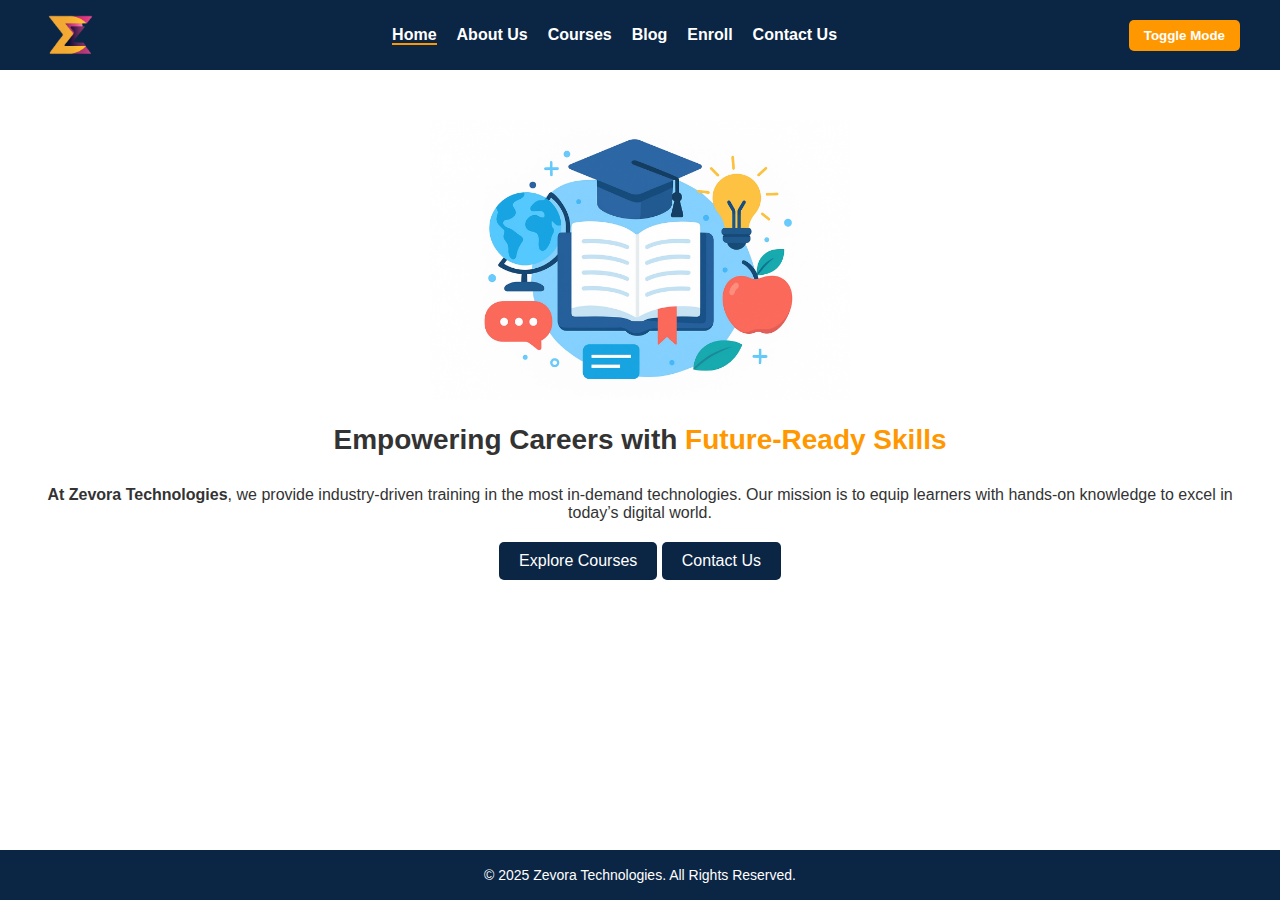
<file: index.html>
<!DOCTYPE html>
<html lang="en">
<head>
  <meta charset="UTF-8">
  <meta name="viewport" content="width=device-width, initial-scale=1.0">
  <title>Zevora Technologies - Home</title>
  <link rel="stylesheet" href="style.css">
  <script src="script.js" defer></script>
</head>
<body>
  <header class="navbar">
    <div class="navbar-container">
      <img src="images/logo.png" alt="Zevora Logo" class="logo">
      <ul>
        <li><a href="index.html" class="active">Home</a></li>
        <li><a href="about.html">About Us</a></li>
        <li><a href="courses.html">Courses</a></li>
        <li><a href="blog.html">Blog</a></li>
        <li><a href="enroll.html">Enroll</a></li>
        <li><a href="contact.html">Contact Us</a></li>
      </ul>
      <button id="darkToggle">Toggle Mode</button>
    </div>
  </header>

  <main class="main-content">
    <section class="hero">
      <img src="images/education-banner.png" alt="Education Banner" class="hero-img">
      <h1 class="headline">Empowering Careers with <span>Future-Ready Skills</span></h1>
      <p><strong>At Zevora Technologies</strong>, we provide industry-driven training in the most in-demand technologies. Our mission is to equip learners with hands-on knowledge to excel in today’s digital world.</p>
      <div class="hero-buttons">
        <a href="courses.html" class="btn">Explore Courses</a>
        <a href="contact.html" class="btn">Contact Us</a>
      </div>
    </section>
  </main>

  <footer>
    <div class="footer-container">
      <p>© 2025 Zevora Technologies. All Rights Reserved.</p>
    </div>
  </footer>
</body>
</html>
</file>
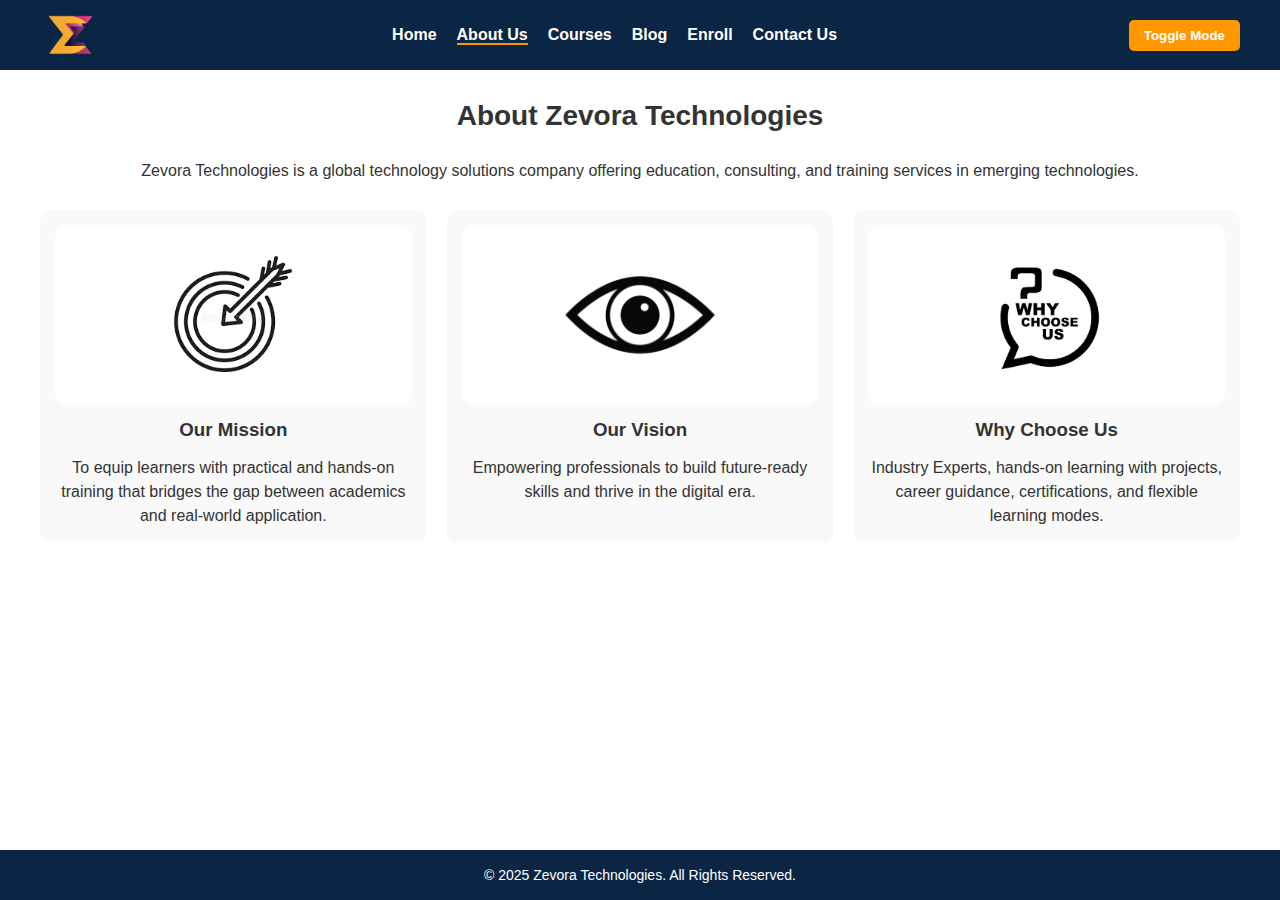
<file: about.html>
<!DOCTYPE html>
<html lang="en">
<head>
  <meta charset="UTF-8">
  <meta name="viewport" content="width=device-width, initial-scale=1.0">
  <title>About Us - Zevora Technologies</title>
  <link rel="stylesheet" href="style.css">
  <script src="script.js" defer></script>
</head>
<body style="overflow:hidden;"> <!-- remove scroll -->
  <header class="navbar">
    <div class="navbar-container">
      <img src="images/logo.png" alt="Zevora Logo" class="logo">
      <ul>
        <li><a href="index.html">Home</a></li>
        <li><a href="about.html" class="active">About Us</a></li>
        <li><a href="courses.html">Courses</a></li>
        <li><a href="blog.html">Blog</a></li>
        <li><a href="enroll.html">Enroll</a></li>
        <li><a href="contact.html">Contact Us</a></li>
      </ul>
      <button id="darkToggle">Toggle Mode</button>
    </div>
  </header>

  <section class="about main-content">
    <h1>About Zevora Technologies</h1>
    <p>Zevora Technologies is a global technology solutions company offering education, consulting, and training services in emerging technologies.</p>

    <div class="about-blocks">
      <div class="about-card">
        <img src="images/about1.jpg" alt="Mission">
        <h3>Our Mission</h3>
        <p>To equip learners with practical and hands-on training that bridges the gap between academics and real-world application.</p>
      </div>
      <div class="about-card">
        <img src="images/about2.jpg" alt="Vision">
        <h3>Our Vision</h3>
        <p>Empowering professionals to build future-ready skills and thrive in the digital era.</p>
      </div>
      <div class="about-card">
        <img src="images/about3.jpg" alt="Why Choose Us">
        <h3>Why Choose Us</h3>
        <p>Industry Experts, hands-on learning with projects, career guidance, certifications, and flexible learning modes.</p>
      </div>
    </div>
  </section>

  <footer>
    <div class="footer-container">
      <p>© 2025 Zevora Technologies. All Rights Reserved.</p>
    </div>
  </footer>
</body>
</html>
</file>
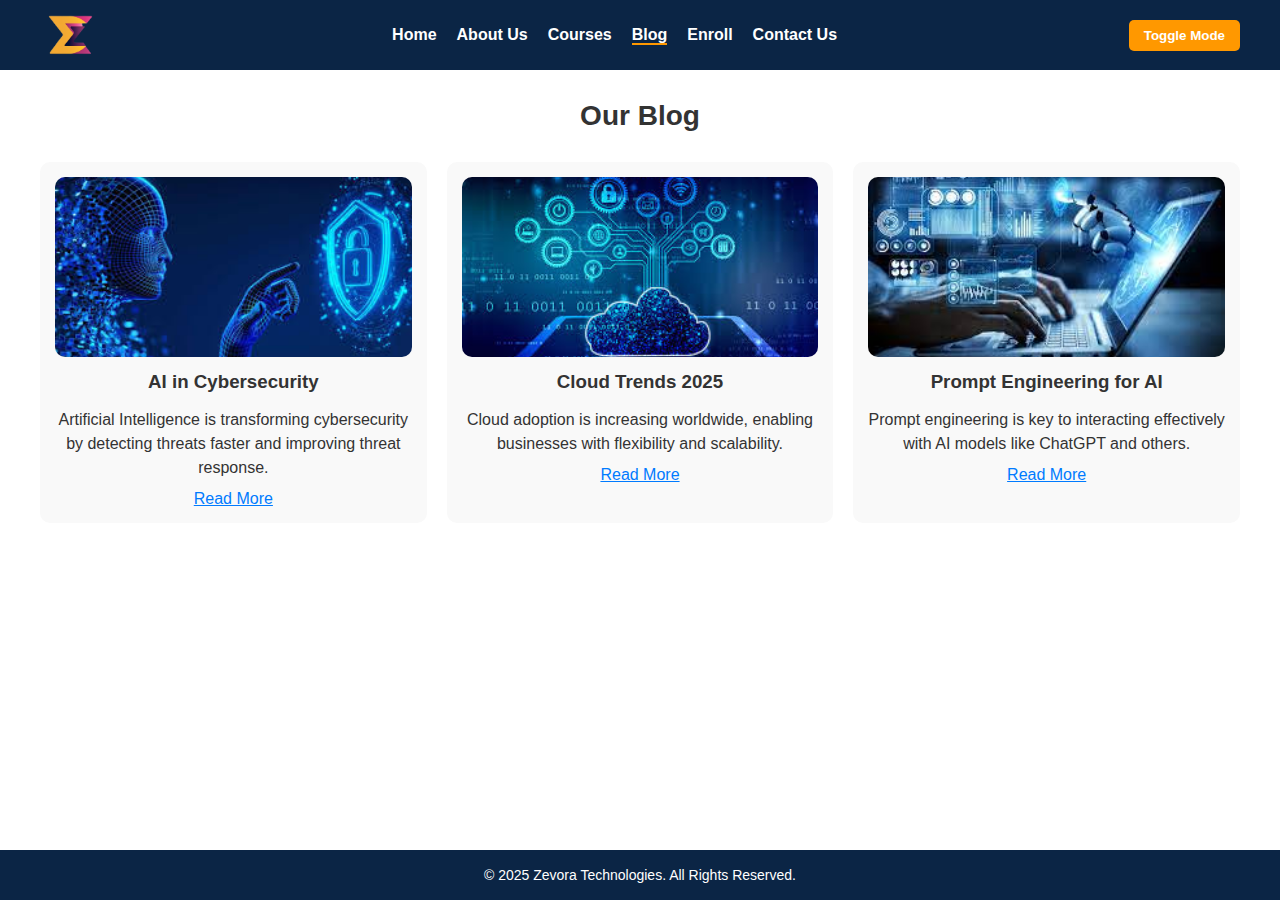
<file: blog.html>
<!DOCTYPE html>
<html lang="en">
<head>
  <meta charset="UTF-8">
  <meta name="viewport" content="width=device-width, initial-scale=1.0">
  <title>Blog - Zevora Technologies</title>
  <link rel="stylesheet" href="style.css">
  <script src="script.js" defer></script>
</head>
<body>
  <header class="navbar">
    <div class="navbar-container">
      <img src="images/logo.png" alt="Zevora Logo" class="logo">
      <ul>
        <li><a href="index.html">Home</a></li>
        <li><a href="about.html">About Us</a></li>
        <li><a href="courses.html">Courses</a></li>
        <li><a href="blog.html" class="active">Blog</a></li>
        <li><a href="enroll.html">Enroll</a></li>
        <li><a href="contact.html">Contact Us</a></li>
      </ul>
      <button id="darkToggle">Toggle Mode</button>
    </div>
  </header>

  <main class="main-content">
    <h1>Our Blog</h1>
    <div class="blog-list">

      <div class="blog-card">
        <img src="images/blog1.jpg" alt="AI in Cybersecurity">
        <h3>AI in Cybersecurity</h3>
        <p>Artificial Intelligence is transforming cybersecurity by detecting threats faster and improving threat response.</p>
        <p class="hidden">With AI-driven threat intelligence, companies can predict, prevent, and respond to cyberattacks in real time, enhancing overall security posture and reducing risk.</p>
        <span class="readmore">Read More</span>
      </div>

      <div class="blog-card">
        <img src="images/blog2.jpg" alt="Cloud Trends 2025">
        <h3>Cloud Trends 2025</h3>
        <p>Cloud adoption is increasing worldwide, enabling businesses with flexibility and scalability.</p>
        <p class="hidden">Hybrid cloud and multi-cloud solutions are expected to dominate as companies seek resilience, efficiency, and cost optimization in their IT infrastructure. Organizations are also adopting serverless and edge computing for faster operations.</p>
        <span class="readmore">Read More</span>
      </div>

      <div class="blog-card">
        <img src="images/blog3.jpg" alt="Prompt Engineering">
        <h3>Prompt Engineering for AI</h3>
        <p>Prompt engineering is key to interacting effectively with AI models like ChatGPT and others.</p>
        <p class="hidden">Learning structured prompt design allows developers and businesses to get accurate outputs, automate workflows, and improve productivity across AI applications. Understanding model behavior and fine-tuning prompts enhances results.</p>
        <span class="readmore">Read More</span>
      </div>

    </div>
  </main>

  <footer>
    <div class="footer-container">
      <p>© 2025 Zevora Technologies. All Rights Reserved.</p>
    </div>
  </footer>
</body>
</html>
</file>
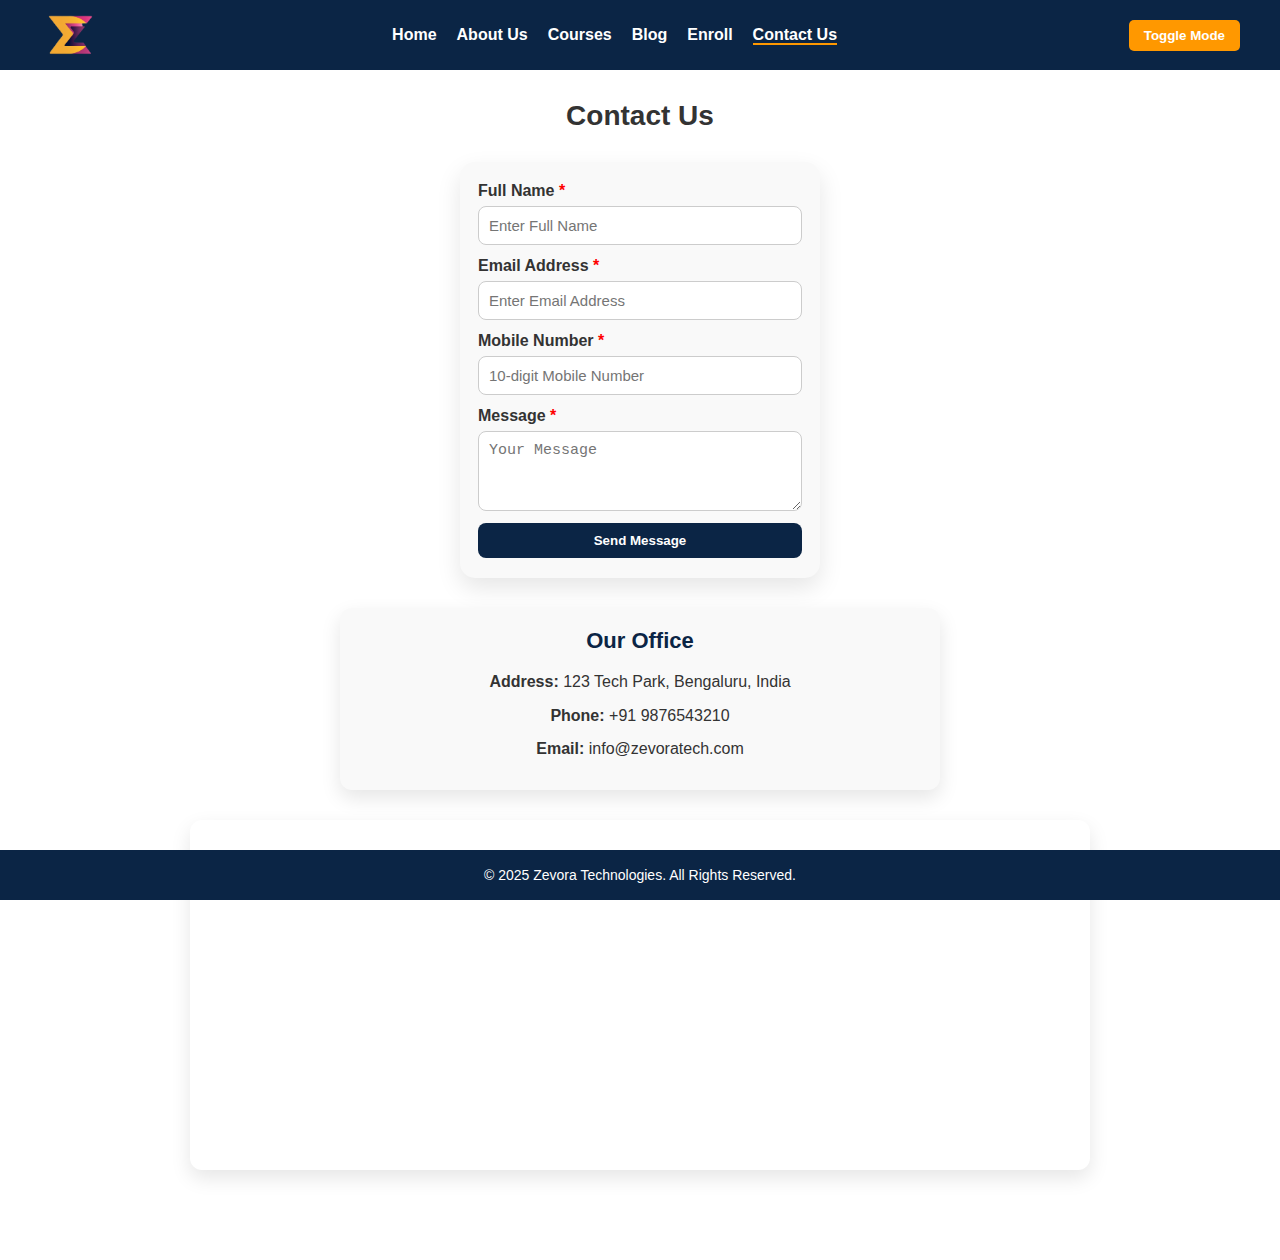
<file: contact.html>
<!DOCTYPE html>
<html lang="en">
<head>
  <meta charset="UTF-8" />
  <meta name="viewport" content="width=device-width, initial-scale=1" />
  <title>Contact Us - Zevora Technologies</title>
  <link rel="stylesheet" href="style.css" />
  <script src="script.js" defer></script>
</head>
<body>
  <header class="navbar">
    <div class="navbar-container">
      <img src="images/logo.png" alt="Zevora Logo" class="logo" />
      <ul>
        <li><a href="index.html">Home</a></li>
        <li><a href="about.html">About Us</a></li>
        <li><a href="courses.html">Courses</a></li>
        <li><a href="blog.html">Blog</a></li>
        <li><a href="enroll.html">Enroll</a></li>
        <li><a href="contact.html" class="active">Contact Us</a></li>
      </ul>
      <button id="darkToggle">Toggle Mode</button>
    </div>
  </header>

  <main class="main-content">
    <h1>Contact Us</h1>

    <!-- Contact Form -->
    <section class="form-section">
      <form id="contactForm">
        <div class="form-group">
          <label for="name">Full Name <span class="required">*</span></label>
          <input type="text" id="name" name="name" placeholder="Enter Full Name" required />
        </div>

        <div class="form-group">
          <label for="email">Email Address <span class="required">*</span></label>
          <input type="email" id="email" name="email" placeholder="Enter Email Address" required />
        </div>

        <div class="form-group">
          <label for="mobile">Mobile Number <span class="required">*</span></label>
          <input type="tel" id="mobile" name="mobile" placeholder="10-digit Mobile Number" pattern="[0-9]{10}" title="Enter a 10-digit mobile number" required />
        </div>

        <div class="form-group">
          <label for="message">Message <span class="required">*</span></label>
          <textarea id="message" name="message" rows="2" placeholder="Your Message" required></textarea>
        </div>

        <button type="submit">Send Message</button>
      </form>
    </section>

    <!-- Contact Info -->
    <section class="contact-info">
      <h2>Our Office</h2>
      <p><strong>Address:</strong> 123 Tech Park, Bengaluru, India</p>
      <p><strong>Phone:</strong> +91 9876543210</p>
      <p><strong>Email:</strong> info@zevoratech.com</p>
    </section>

    <!-- Google Map -->
    <section class="map">
      <iframe 
        src="https://www.google.com/maps/embed?pb=!1m18!1m12!1m3!1d3888.863946394947!2d77.59456231535255!3d12.971598790857932!2m3!1f0!2f0!3f0!3m2!1i1024!2i768!4f13.1!3m3!1m2!1s0x3bae1670e7e3f3d9%3A0x8f34f6f5b3b1!2sBengaluru%20Tech%20Park!5e0!3m2!1sen!2sin!4v1670000000000"
        width="100%" height="300" style="border:0;" allowfullscreen="" loading="lazy">
      </iframe>
    </section>
  </main>

  <footer>
    <div class="footer-container">
      <p>© 2025 Zevora Technologies. All Rights Reserved.</p>
    </div>
  </footer>
</body>
</html>
</file>
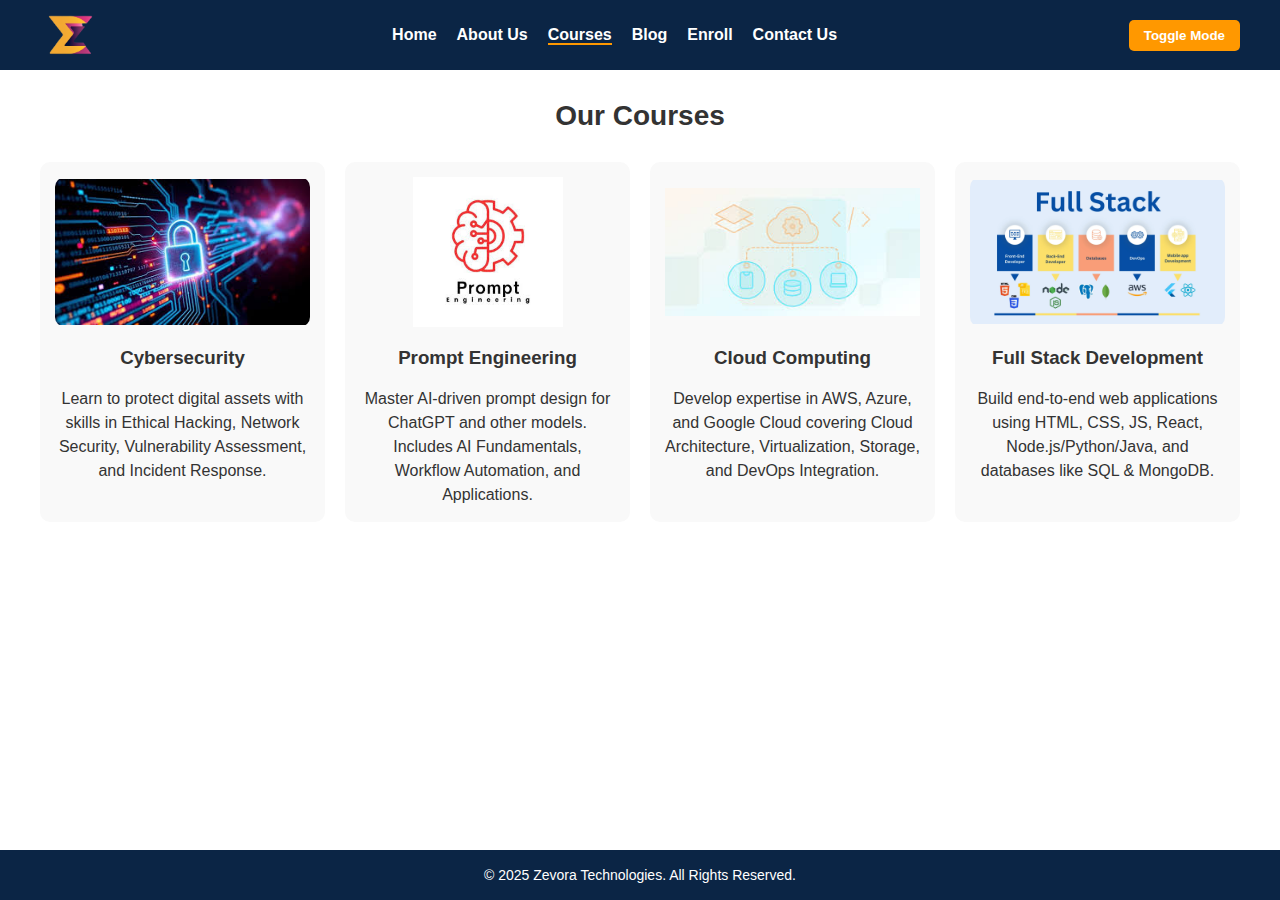
<file: courses.html>
<!DOCTYPE html>
<html lang="en">
<head>
  <meta charset="UTF-8">
  <meta name="viewport" content="width=device-width, initial-scale=1.0">
  <title>Courses - Zevora Technologies</title>
  <link rel="stylesheet" href="style.css">
  <script src="script.js" defer></script>
</head>
<body>
  <header class="navbar">
    <div class="navbar-container">
      <img src="images/logo.png" alt="Zevora Logo" class="logo">
      <ul>
        <li><a href="index.html">Home</a></li>
        <li><a href="about.html">About Us</a></li>
        <li><a href="courses.html" class="active">Courses</a></li>
        <li><a href="blog.html">Blog</a></li>
        <li><a href="enroll.html">Enroll</a></li>
        <li><a href="contact.html">Contact Us</a></li>
      </ul>
      <button id="darkToggle">Toggle Mode</button>
    </div>
  </header>

  <div class="main-content">
    <h1>Our Courses</h1>
    <div class="course-list">
      <div class="course-card">
        <img src="images/cyber.jpg" alt="Cybersecurity">
        <h3>Cybersecurity</h3>
        <p>Learn to protect digital assets with skills in Ethical Hacking, Network Security, Vulnerability Assessment, and Incident Response.</p>
      </div>
      <div class="course-card">
        <img src="images/prompt.jpg" alt="Prompt Engineering">
        <h3>Prompt Engineering</h3>
        <p>Master AI-driven prompt design for ChatGPT and other models. Includes AI Fundamentals, Workflow Automation, and Applications.</p>
      </div>
      <div class="course-card">
        <img src="images/cloud.jpg" alt="Cloud Computing">
        <h3>Cloud Computing</h3>
        <p>Develop expertise in AWS, Azure, and Google Cloud covering Cloud Architecture, Virtualization, Storage, and DevOps Integration.</p>
      </div>
      <div class="course-card">
        <img src="images/fullstack.jpg" alt="Full Stack Development">
        <h3>Full Stack Development</h3>
        <p>Build end-to-end web applications using HTML, CSS, JS, React, Node.js/Python/Java, and databases like SQL & MongoDB.</p>
      </div>
    </div>
  </div>

  <footer>
    <div class="footer-container">
      <p>© 2025 Zevora Technologies. All Rights Reserved.</p>
    </div>
  </footer>
</body>
</html>
</file>
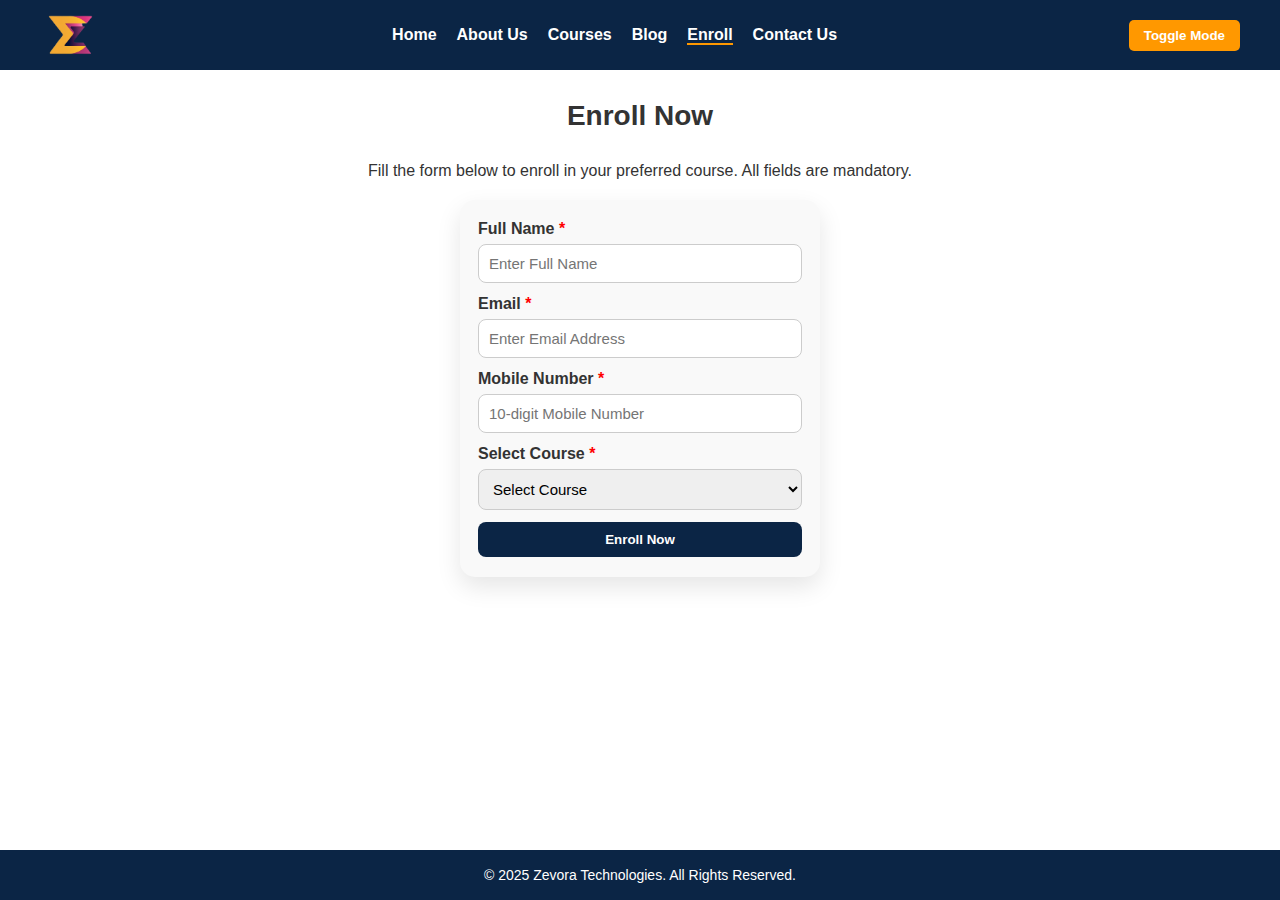
<file: enroll.html>
<!DOCTYPE html>
<html lang="en">
<head>
  <meta charset="UTF-8" />
  <meta name="viewport" content="width=device-width, initial-scale=1" />
  <title>Enroll - Zevora Technologies</title>
  <link rel="stylesheet" href="style.css" />
  <script src="script.js" defer></script>
</head>
<body>
  <header class="navbar">
    <div class="navbar-container">
      <img src="images/logo.png" alt="Zevora Logo" class="logo" />
      <ul>
        <li><a href="index.html">Home</a></li>
        <li><a href="about.html">About Us</a></li>
        <li><a href="courses.html">Courses</a></li>
        <li><a href="blog.html">Blog</a></li>
        <li><a href="enroll.html" class="active">Enroll</a></li>
        <li><a href="contact.html">Contact Us</a></li>
      </ul>
      <button id="darkToggle">Toggle Mode</button>
    </div>
  </header>

  <main class="main-content">
    <h1>Enroll Now</h1>
    <p class="about-intro">Fill the form below to enroll in your preferred course. All fields are mandatory.</p>

    <section class="form-section">
      <form id="enrollForm">
        
        <div class="form-group">
          <label for="name">Full Name <span class="required">*</span></label>
          <input type="text" id="name" name="name" placeholder="Enter Full Name" required />
        </div>

        <div class="form-group">
          <label for="email">Email <span class="required">*</span></label>
          <input type="email" id="email" name="email" placeholder="Enter Email Address" required />
        </div>

        <div class="form-group">
          <label for="mobile">Mobile Number <span class="required">*</span></label>
          <input type="tel" id="mobile" name="mobile" placeholder="10-digit Mobile Number" pattern="[0-9]{10}" required />
        </div>

        <div class="form-group">
          <label for="course">Select Course <span class="required">*</span></label>
          <select id="course" name="course" required>
            <option value="">Select Course</option>
            <option>Cybersecurity</option>
            <option>Prompt Engineering</option>
            <option>Cloud Computing</option>
            <option>Full Stack Development</option>
          </select>
        </div>

        <button type="submit">Enroll Now</button>
      </form>
    </section>
  </main>

  <footer>
    <div class="footer-container">
      <p>© 2025 Zevora Technologies. All Rights Reserved.</p>
    </div>
  </footer>
</body>
</html>
</file>
<file: style.css>
/* Basic */
* {
  margin: 0;
  padding: 0;
  box-sizing: border-box;
}
body {
  font-family: 'Poppins', sans-serif;
  background: #fff;
  color: #333;
  overflow-x: hidden;
}

/* Navbar Fixed & Uniform Across All Pages */
.navbar {
  position: fixed;
  top: 0;
  left: 0;
  width: 100%;
  height: 70px; /* fixed height */
  background: #0b2545;
  z-index: 1000;
  display: flex;
  align-items: center;
  justify-content: space-between;
  padding: 0 20px; /* added padding for spacing */
}

.navbar-container {
  max-width: 1200px;
  height: 100%;
  margin: auto;
  display: flex;
  align-items: center;
  justify-content: space-between; /* space between logo and rest */
  width: 100%;
}

/* Logo flush left */
.navbar .logo {
  height: 50px;
  flex-shrink: 0;
}

/* Menu centered */
.navbar ul {
  list-style: none;
  display: flex;
  gap: 20px;
  margin: 0;
  height: 100%;
  align-items: center;
  justify-content: center;
  flex: 1; /* occupy available space */
}

/* Menu links */
.navbar ul li a {
  color: #fff;
  text-decoration: none;
  font-weight: bold;
  line-height: 70px; /* vertically center links */
}
.navbar ul li a.active {
  border-bottom: 2px solid #ff9800;
}

/* Toggle button flush right */
#darkToggle {
  padding: 8px 15px;
  border: none;
  border-radius: 5px;
  background: #ff9800;
  color: #fff;
  font-weight: bold;
  cursor: pointer;
  line-height: normal;
  flex-shrink: 0;
}

/* Footer Fixed & Uniform Across All Pages */
footer {
  position: fixed;
  bottom: 0;
  width: 100%;
  height: 50px; /* fixed height */
  background: #0b2545;
  z-index: 1000;
  display: flex;
  justify-content: center;
  align-items: center;
  padding: 0 20px;
  box-sizing: border-box;
}
footer p {
  color: white;
  font-size: 14px;
  text-align: center;
  margin: 0;
}

/* Main content offset for all pages */
.main-content {
  padding-top: 100px; /* below navbar */
  padding-bottom: 60px; /* above footer */
  max-width: 1200px;
  margin: auto;
  text-align: center;
}

/* Headings */
h1, h3 {
  font-weight: 600;
  text-align: center;
}
h1 {
  margin-bottom: 30px;
  font-size: 28px;
}

/* Hero */
.hero-img {
  max-width: 35%;
  max-height: 300px;
  width: auto;
  height: auto;
  margin: 20px 0;
}
.headline span {
  color: #ff9800;
}
.btn {
  display: inline-block;
  margin-top: 20px;
  padding: 10px 20px;
  background: #0b2545;
  color: #fff;
  text-decoration: none;
  border-radius: 5px;
}

/* About */
.about-blocks {
  display: flex;
  flex-wrap: wrap;
  gap: 20px;
  justify-content: center;
  padding: 30px 0;
}
.about-card {
  flex: 1 1 280px;
  background: #f9f9f9;
  padding: 15px;
  border-radius: 10px;
  text-align: center;
  transition: transform 0.3s, box-shadow 0.3s;
  max-height: 360px;
}
.about-card:hover {
  transform: scale(1.05);
  box-shadow: 0 10px 20px rgba(0,0,0,0.2);
}
.about-card img {
  width: 100%;
  height: 180px;
  object-fit: contain; /* fit image without cutting */
  border-radius: 12px; /* smooth rounded corners */
  margin-bottom: 10px;
  background: #fff; /* keeps transparent images clean */
  padding: 5px; /* spacing inside border */
}

/* Courses */
.course-list {
  display: flex;
  flex-wrap: wrap;
  gap: 20px;
  justify-content: center;
}
.course-card {
  flex: 1 1 250px;
  background: #f9f9f9;
  border-radius: 10px;
  padding: 15px;
  text-align: center;
  font-size: 16px;
  line-height: 1.5;
  transition: transform 0.3s, box-shadow 0.3s;
  max-height: 380px;
}
.course-card:hover {
  transform: scale(1.05);
  box-shadow: 0 10px 20px rgba(0,0,0,0.2);
}
.course-card img {
  width: 100%;
  height: 150px;
  object-fit: contain;
  border-radius: 10px;
  margin-bottom: 10px;
}
.course-card h3 {
  margin-bottom: 15px; /* spacing between heading and content */
  text-align: center;
}

/* Blog */
.blog-list {
  display: flex;
  flex-wrap: wrap;
  gap: 20px;
  justify-content: center;
}
.blog-card {
  flex: 1 1 250px;
  background: #f9f9f9;
  border-radius: 10px;
  padding: 15px;
  text-align: center;
  transition: transform 0.3s, box-shadow 0.3s;
}
.blog-card:hover {
  transform: scale(1.05);
  box-shadow: 0 10px 20px rgba(0,0,0,0.2);
}
.blog-card img {
  width: 100%;
  height: 180px;
  object-fit: cover;
  border-radius: 10px;
  margin-bottom: 10px;
}
.readmore {
  color: #007bff;
  cursor: pointer;
  text-decoration: underline;
  display: inline-block;
  margin-top: 10px;
}
.hidden {
  display: none;
}
.blog-card.expanded {
  max-height: none;
}

/* Card Headings spacing */
.about-card h3,
.blog-card h3,
.course-card h3 {
  margin-bottom: 15px; /* space below heading */
}

/* Paragraph spacing inside cards */
.about-card p,
.blog-card p,
.course-card p {
  margin-top: 10px;    /* space above paragraph */
  text-align: center;  /* or justify, if you prefer */
  line-height: 1.5;
}

/* Forms - Updated with label above input */
.form-section {
  padding: 20px 18px;   /* smaller padding */
  max-width: 360px;     /* reduced width */
  margin: 20px auto;
  background: #f9f9f9;
  border-radius: 15px;
  box-shadow: 0 10px 25px rgba(0,0,0,0.1);
}
.form-section h1 {
  font-size: 22px;
  margin-bottom: 15px;
  text-align: center;
}
.form-section form {
  display: flex;
  flex-direction: column;
  gap: 12px;
}
.form-group {
  display: flex;
  flex-direction: column;
  text-align: left;
}
.form-group label {
  font-weight: bold;
  margin-bottom: 6px;
}
.form-group .required {
  color: red;
}
.form-group input,
.form-group textarea,
.form-group select {
  padding: 10px;
  border: 1px solid #ccc;
  border-radius: 8px;
  font-size: 15px;
}
.form-group input:focus,
.form-group textarea:focus,
.form-group select:focus {
  border-color: #0b2545;
  outline: none;
}
.form-group textarea {
  min-height: 80px;   /* reduced message box height */
  max-height: 120px;
  resize: vertical;
}
.form-section button {
  padding: 10px;
  border: none;
  background: #0b2545;
  color: #fff;
  border-radius: 8px;
  cursor: pointer;
  font-weight: bold;
  transition: background-color 0.3s ease;
}
.form-section button:hover {
  background-color: #ff9800;
}

/* ✅ Contact Info Section */
.contact-info {
  margin: 30px auto;
  padding: 20px;
  max-width: 600px;
  background: #f9f9f9;
  border-radius: 12px;
  box-shadow: 0 8px 20px rgba(0,0,0,0.1);
  text-align: center;
}
.contact-info h2 {
  font-size: 22px;
  margin-bottom: 15px;
  color: #0b2545;
}
.contact-info p {
  font-size: 16px;
  margin: 8px 0;
  line-height: 1.6;
}

/* ✅ Google Map Section */
.map {
  margin: 30px auto;
  max-width: 900px;
  border-radius: 12px;
  overflow: hidden;
  box-shadow: 0 8px 20px rgba(0,0,0,0.1);
}
.map iframe {
  width: 100%;
  height: 350px;
  border: 0;
  display: block;
}

/* Dark Mode */
.dark {
  background: #1e1e1e;
  color: #e0e0e0;
}
.dark .navbar,
.dark footer {
  background: #333;
}
.dark .btn {
  background: #555;
}
.dark .form-section {
  background: #3a3838;
  color: #fff;
}
.dark .form-group input,
.dark .form-group select,
.dark .form-group textarea {
  background: #1e1e1e;
  color: #fff;
  border: 1px solid #555;
}

/* ✅ Fix blurred images and text in dark mode */
.dark .about-card,
.dark .course-card,
.dark .blog-card {
  background: #2a2a2a;   /* dark background */
  color: #fff;           /* keep text visible */
}
.dark .about-card img,
.dark .course-card img,
.dark .blog-card img {
  filter: none !important; /* no blur */
  opacity: 1 !important;   /* keep clear */
  background: #fff;
}

/* ✅ Dark Mode for Contact Info & Map */
.dark .contact-info {
  background: #2a2a2a;
  color: #fff;
}
.dark .contact-info h2 {
  color: #ff9800;
}
.dark .map {
  box-shadow: 0 8px 20px rgba(255,255,255,0.1);
}
</file>
